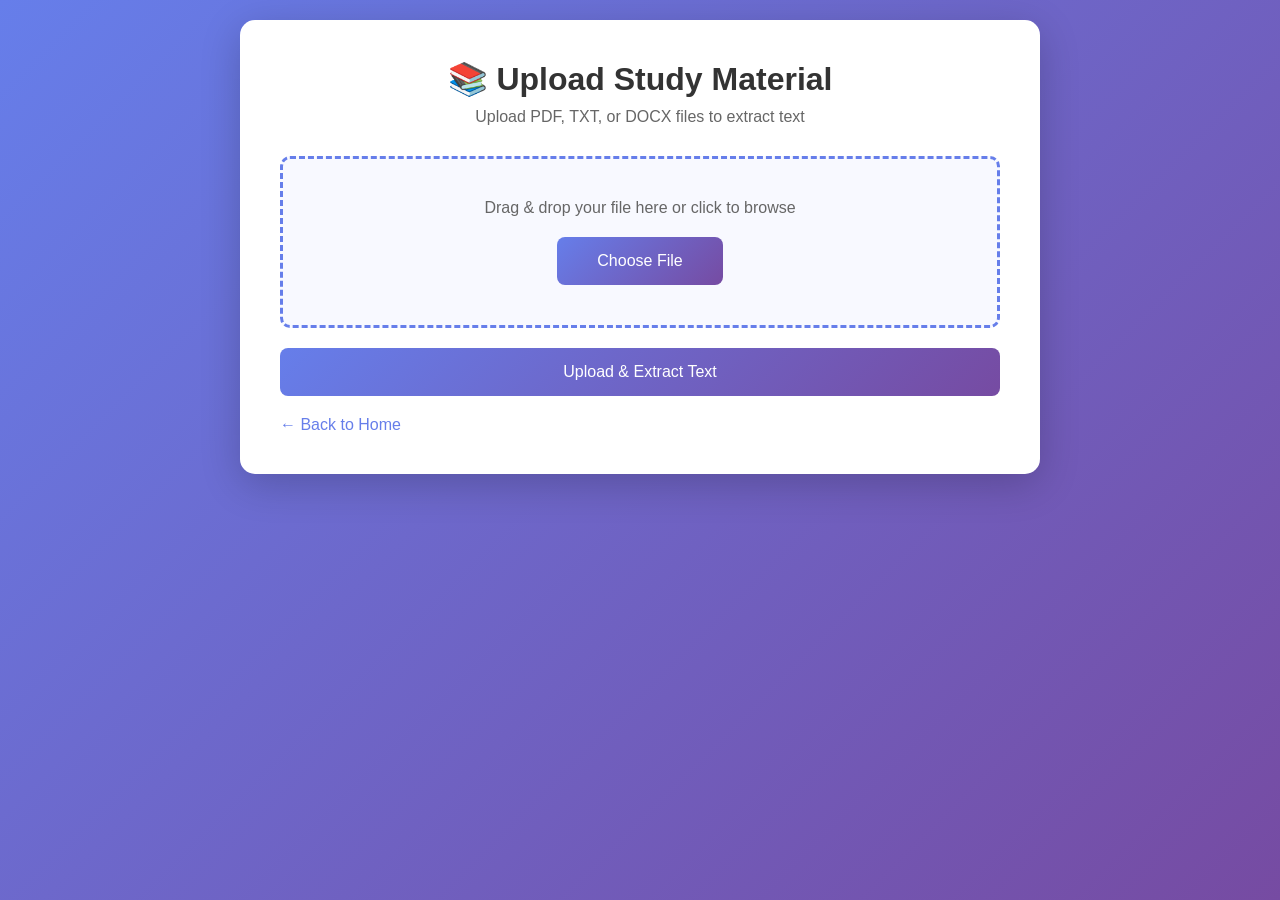
<file: templates/upload.html>
<!DOCTYPE html>
<html lang="en">
<head>
    <meta charset="UTF-8">
    <meta name="viewport" content="width=device-width, initial-scale=1.0">
    <title>Upload Study Material - AI Study Buddy</title>
    <style>
        * {
            margin: 0;
            padding: 0;
            box-sizing: border-box;
        }
        
        body {
            font-family: 'Segoe UI', Tahoma, Geneva, Verdana, sans-serif;
            background: linear-gradient(135deg, #667eea 0%, #764ba2 100%);
            min-height: 100vh;
            padding: 20px;
        }
        
        .container {
            max-width: 800px;
            margin: 0 auto;
            background: white;
            border-radius: 15px;
            padding: 40px;
            box-shadow: 0 10px 40px rgba(0,0,0,0.2);
        }
        
        h1 {
            color: #333;
            margin-bottom: 10px;
            text-align: center;
        }
        
        .subtitle {
            color: #666;
            text-align: center;
            margin-bottom: 30px;
        }
        
        .upload-area {
            border: 3px dashed #667eea;
            border-radius: 10px;
            padding: 40px;
            text-align: center;
            background: #f8f9ff;
            margin-bottom: 20px;
            transition: all 0.3s;
        }
        
        .upload-area:hover {
            border-color: #764ba2;
            background: #f0f2ff;
        }
        
        .upload-area.dragover {
            border-color: #764ba2;
            background: #e8ebff;
        }
        
        input[type="file"] {
            display: none;
        }
        
        .upload-btn {
            background: linear-gradient(135deg, #667eea 0%, #764ba2 100%);
            color: white;
            padding: 15px 40px;
            border: none;
            border-radius: 8px;
            font-size: 16px;
            cursor: pointer;
            transition: transform 0.2s;
        }
        
        .upload-btn:hover {
            transform: translateY(-2px);
            box-shadow: 0 5px 15px rgba(102, 126, 234, 0.4);
        }
        
        .file-info {
            margin-top: 20px;
            padding: 15px;
            background: #e8f5e9;
            border-radius: 8px;
            display: none;
        }
        
        .file-info.show {
            display: block;
        }
        
        .progress-bar {
            width: 100%;
            height: 8px;
            background: #e0e0e0;
            border-radius: 4px;
            margin: 20px 0;
            overflow: hidden;
            display: none;
        }
        
        .progress-bar.show {
            display: block;
        }
        
        .progress-fill {
            height: 100%;
            background: linear-gradient(135deg, #667eea 0%, #764ba2 100%);
            width: 0%;
            transition: width 0.3s;
        }
        
        .extracted-text {
            margin-top: 20px;
            padding: 20px;
            background: #f5f5f5;
            border-radius: 8px;
            max-height: 400px;
            overflow-y: auto;
            display: none;
        }
        
        .extracted-text.show {
            display: block;
        }
        
        .stats {
            display: flex;
            gap: 20px;
            margin-top: 15px;
            flex-wrap: wrap;
        }
        
        .stat-item {
            background: white;
            padding: 10px 20px;
            border-radius: 5px;
            box-shadow: 0 2px 5px rgba(0,0,0,0.1);
        }
        
        .stat-label {
            font-size: 12px;
            color: #666;
        }
        
        .stat-value {
            font-size: 18px;
            font-weight: bold;
            color: #667eea;
        }
        
        .error {
            background: #ffebee;
            color: #c62828;
            padding: 15px;
            border-radius: 8px;
            margin-top: 15px;
            display: none;
        }
        
        .error.show {
            display: block;
        }
        
        .back-link {
            display: inline-block;
            margin-top: 20px;
            color: #667eea;
            text-decoration: none;
        }
        
        .back-link:hover {
            text-decoration: underline;
        }
    </style>
</head>
<body>
    <div class="container">
        <h1>📚 Upload Study Material</h1>
        <p class="subtitle">Upload PDF, TXT, or DOCX files to extract text</p>
        
        <form id="uploadForm" enctype="multipart/form-data">
            <div class="upload-area" id="uploadArea">
                <p style="margin-bottom: 20px; color: #666;">
                    Drag & drop your file here or click to browse
                </p>
                <input type="file" id="fileInput" name="file" accept=".pdf,.txt,.docx">
                <button type="button" class="upload-btn" onclick="document.getElementById('fileInput').click()">
                    Choose File
                </button>
                <div class="file-info" id="fileInfo">
                    <strong>Selected:</strong> <span id="fileName"></span>
                </div>
            </div>
            
            <div class="progress-bar" id="progressBar">
                <div class="progress-fill" id="progressFill"></div>
            </div>
            
            <button type="submit" class="upload-btn" style="width: 100%;">
                Upload & Extract Text
            </button>
        </form>
        
        <div class="error" id="errorMsg"></div>
        
        <div class="stats" id="stats" style="display: none;">
            <div class="stat-item">
                <div class="stat-label">File Size</div>
                <div class="stat-value" id="fileSize"></div>
            </div>
            <div class="stat-item">
                <div class="stat-label">Characters</div>
                <div class="stat-value" id="charCount"></div>
            </div>
            <div class="stat-item">
                <div class="stat-label">Words</div>
                <div class="stat-value" id="wordCount"></div>
            </div>
        </div>
        
        <div class="extracted-text" id="extractedText">
            <h3 style="margin-bottom: 15px;">📄 Extracted Text:</h3>
            <pre id="textContent" style="white-space: pre-wrap; line-height: 1.6;"></pre>
        </div>
        
        <a href="/" class="back-link">← Back to Home</a>
    </div>

    <script>
        const uploadArea = document.getElementById('uploadArea');
        const fileInput = document.getElementById('fileInput');
        const fileInfo = document.getElementById('fileInfo');
        const fileName = document.getElementById('fileName');
        const uploadForm = document.getElementById('uploadForm');
        const progressBar = document.getElementById('progressBar');
        const progressFill = document.getElementById('progressFill');
        const errorMsg = document.getElementById('errorMsg');
        const stats = document.getElementById('stats');
        const extractedText = document.getElementById('extractedText');
        
        // Drag and drop
        uploadArea.addEventListener('dragover', (e) => {
            e.preventDefault();
            uploadArea.classList.add('dragover');
        });
        
        uploadArea.addEventListener('dragleave', () => {
            uploadArea.classList.remove('dragover');
        });
        
        uploadArea.addEventListener('drop', (e) => {
            e.preventDefault();
            uploadArea.classList.remove('dragover');
            
            const files = e.dataTransfer.files;
            if (files.length > 0) {
                fileInput.files = files;
                updateFileInfo(files[0].name);
            }
        });
        
        // File input change
        fileInput.addEventListener('change', () => {
            if (fileInput.files.length > 0) {
                updateFileInfo(fileInput.files[0].name);
            }
        });
        
        function updateFileInfo(name) {
            fileName.textContent = name;
            fileInfo.classList.add('show');
        }
        
        // Form submission
        uploadForm.addEventListener('submit', async (e) => {
            e.preventDefault();
            
            if (!fileInput.files.length) {
                showError('Please select a file first');
                return;
            }
            
            const formData = new FormData(uploadForm);
            progressBar.classList.add('show');
            progressFill.style.width = '30%';
            errorMsg.classList.remove('show');
            stats.style.display = 'none';
            extractedText.classList.remove('show');
            
            try {
                progressFill.style.width = '60%';
                
                const response = await fetch('/upload', {
                    method: 'POST',
                    body: formData
                });
                
                progressFill.style.width = '100%';
                
                const data = await response.json();
                
                if (response.ok) {
                    // Show stats
                    document.getElementById('fileSize').textContent = data.file_size;
                    document.getElementById('charCount').textContent = data.text_length.toLocaleString();
                    document.getElementById('wordCount').textContent = data.word_count.toLocaleString();
                    stats.style.display = 'flex';
                    
                    // Show extracted text
                    document.getElementById('textContent').textContent = data.extracted_text;
                    extractedText.classList.add('show');
                    
                    setTimeout(() => {
                        progressBar.classList.remove('show');
                        progressFill.style.width = '0%';
                    }, 500);
                } else {
                    showError(data.error || 'Upload failed');
                    progressBar.classList.remove('show');
                    progressFill.style.width = '0%';
                }
            } catch (error) {
                showError('Network error: ' + error.message);
                progressBar.classList.remove('show');
                progressFill.style.width = '0%';
            }
        });
        
        function showError(message) {
            errorMsg.textContent = message;
            errorMsg.classList.add('show');
            setTimeout(() => {
                errorMsg.classList.remove('show');
            }, 5000);
        }
    </script>
</body>
</html>
</file>
